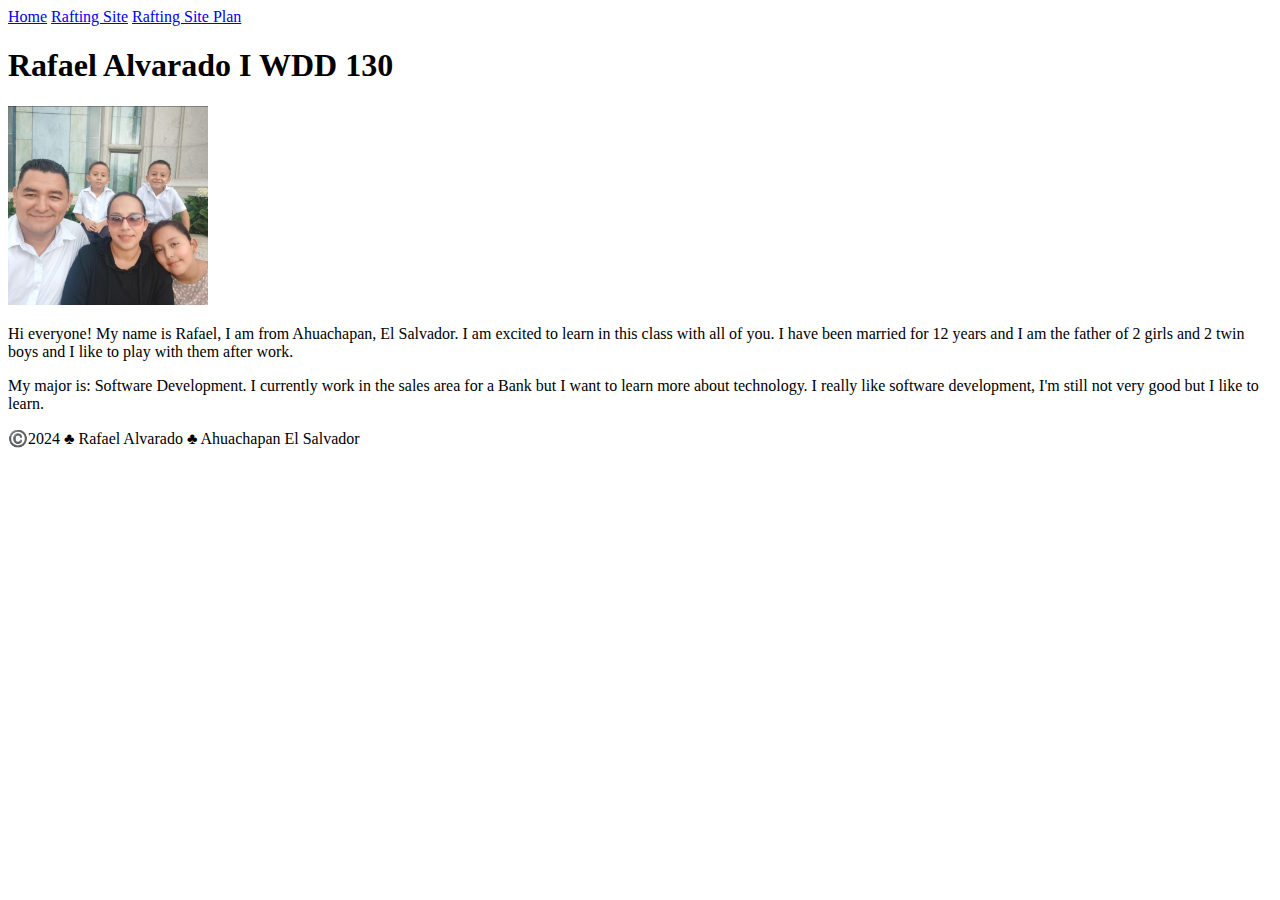
<file: index.html>
<!DOCTYPE html>
<html lang="en">
<head>
    <meta charset="UTF-8">
    <meta name="viewport" content="width=device-width, initial-scale=1.0">
    <title>Rafael Alvarado I WDD 130</title>
</head>
<body>
    <Header>
        <nav>
            <a href="#">Home</a>
            <a href="wwr/">Rafting Site</a>
            <a href="wwr/site-plan-rafting.html">Rafting Site Plan</a>
        </nav>
    </Header>
    <main>
        <h1>Rafael Alvarado I WDD 130</h1>
        <img src="images/profile.jpg" alt="Hello My name is Rafael Alvarado" width="200">
        <p>Hi everyone! My name is Rafael, I am from Ahuachapan, El Salvador. I am excited to learn in this class with all of you. 
            I have been married for 12 years and I am the father of 2 girls and 2 twin boys and I like to play with them after work.
            <p>My major is: Software Development. I currently work in the sales area for a Bank but I want to learn more about technology.
                I really like software development, I'm still not very good but I like to learn.
            </p>
    </main>
    <footer>
        <p>©️2024 &clubs; Rafael Alvarado &clubs;  Ahuachapan El Salvador</p>
    </footer>
</body>
</html>
</file>
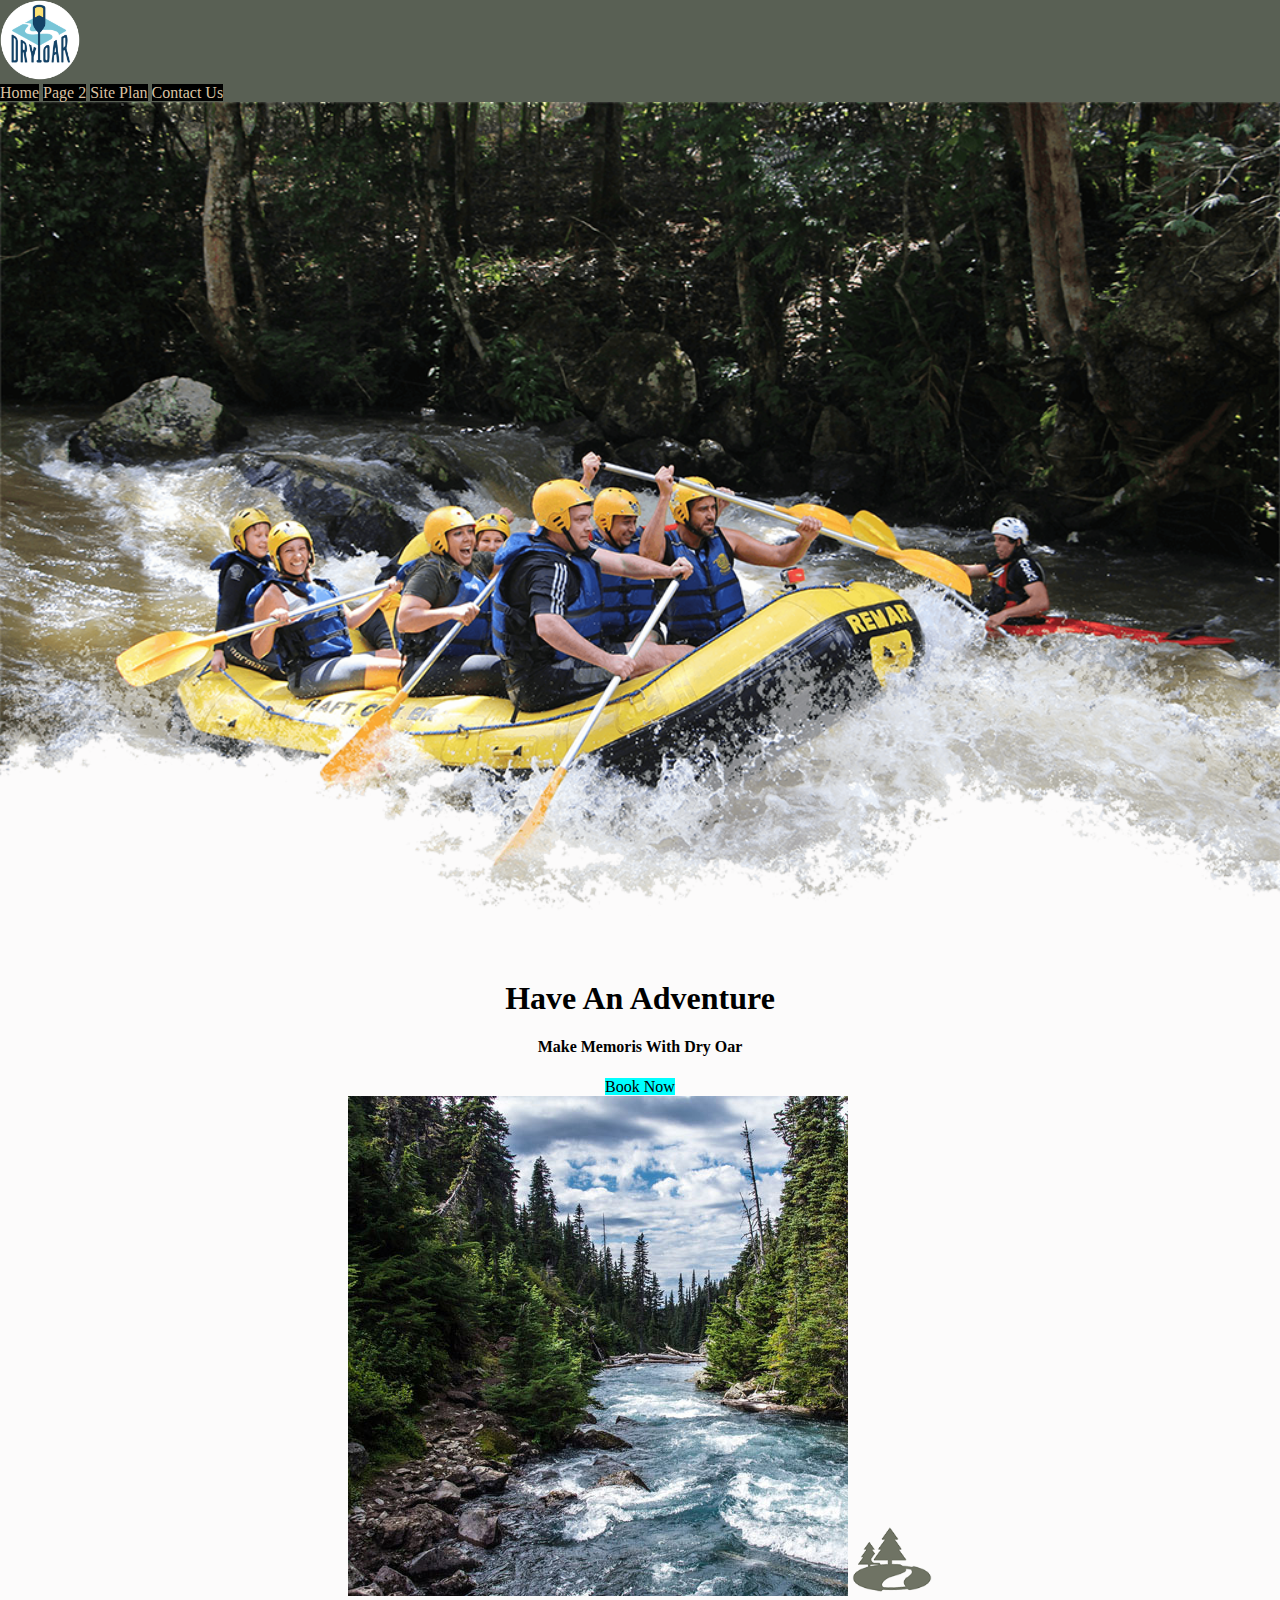
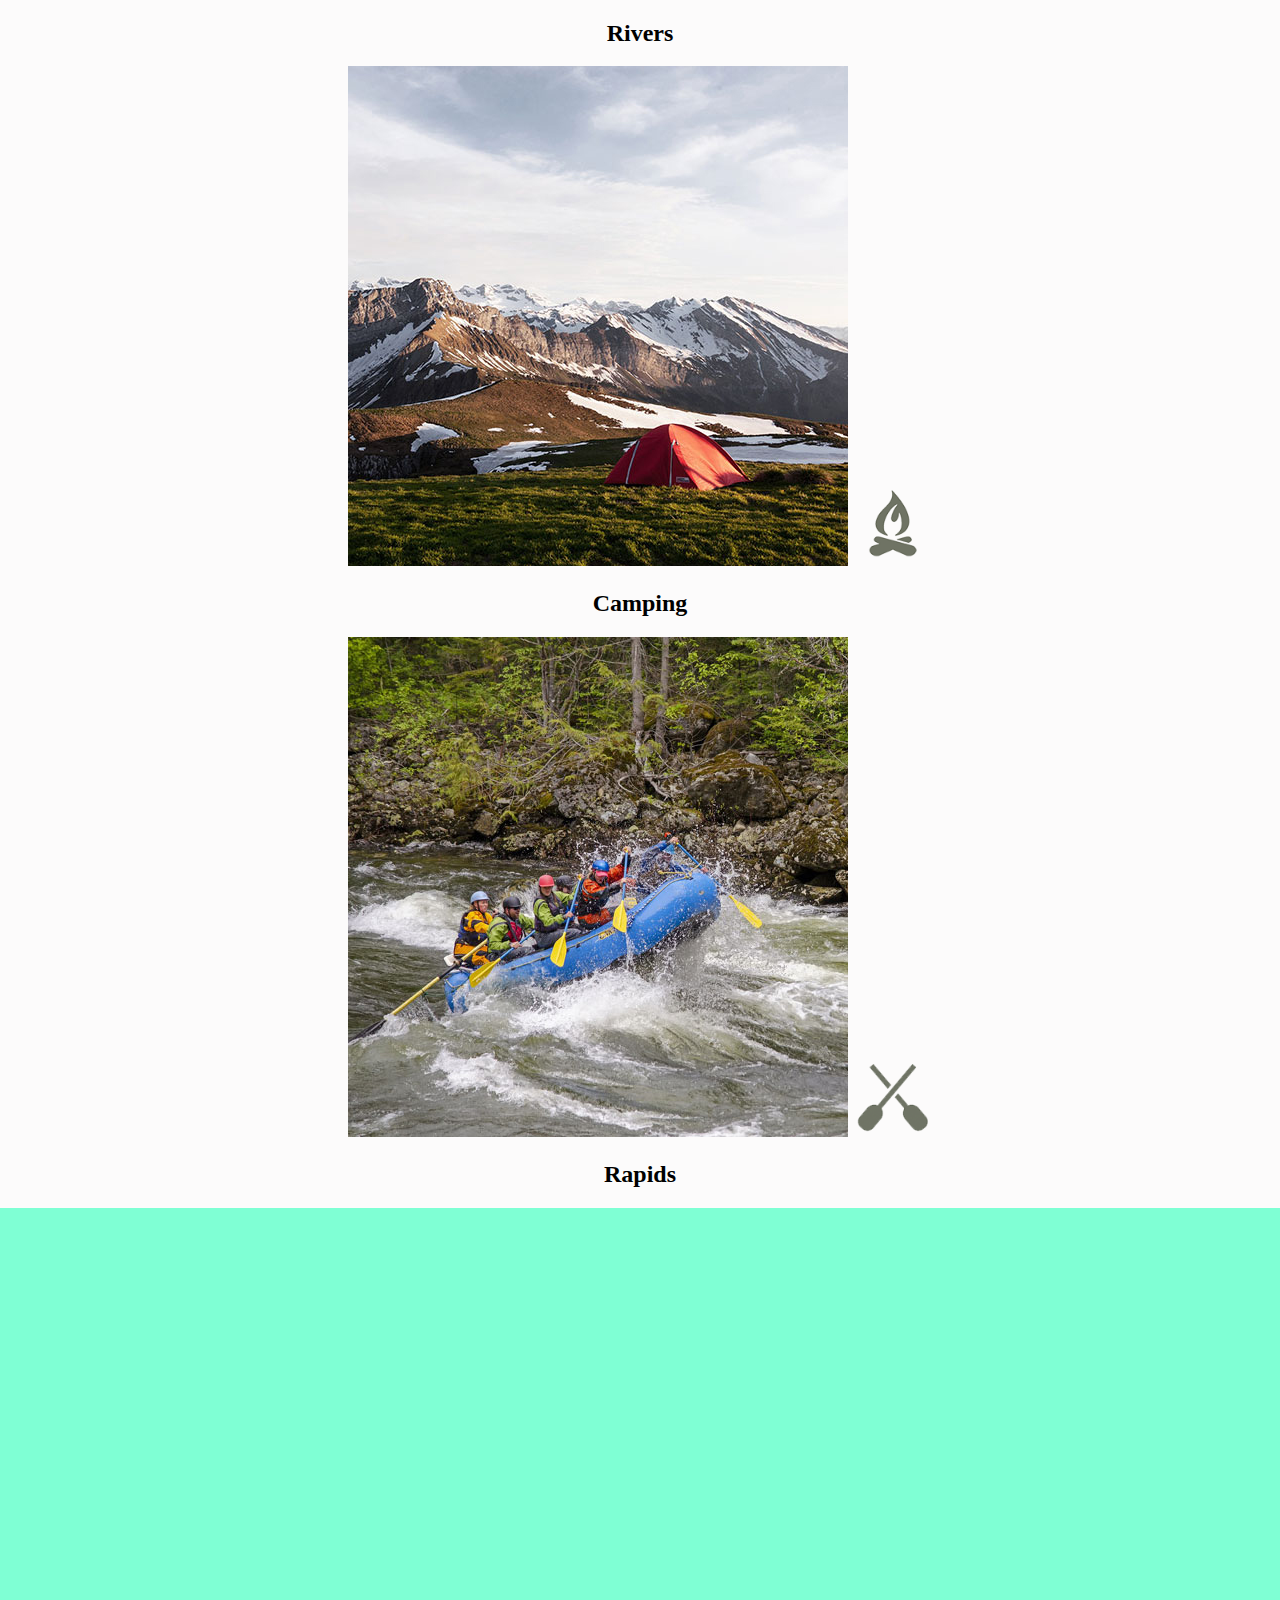
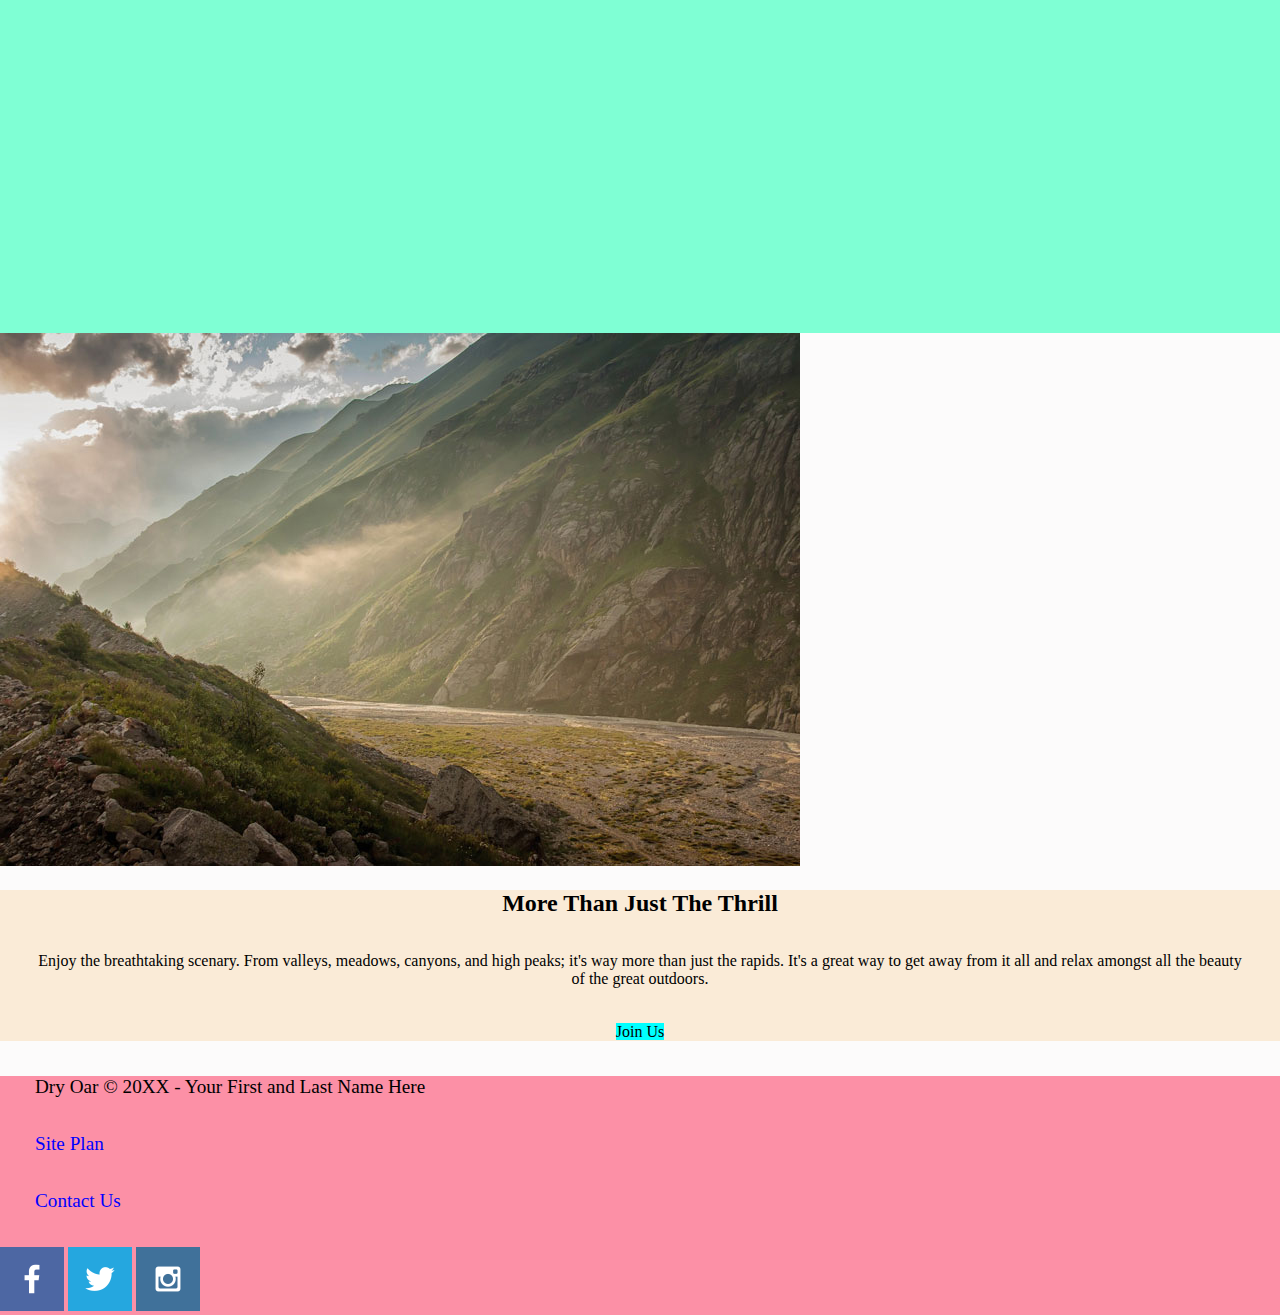
<file: wwr/index.html>
<!DOCTYPE html>
<html lang="en">
<head>
    <meta charset="UTF-8">
    <meta http-equiv="X-UA-Compatible" content="IE=edge">
    <meta name="viewport" content="width=device-width, initial-scale=1.0">
    <title>Dry Oar Boating</title>
    <link rel="stylesheet" href="styles/style.css">
</head>
<body>
    <div id="content">
        <header>

            <img class="logo" src="images/logo.png" alt="Dry Oar Logo">
            <nav>
                 <a href="index.html">Home</a>
                 <a href="#">Page 2</a>
                 <a href="site-plan-rafting.html">Site Plan</a>
                 <a href="contactus.html">Contact Us</a>
            </nav>
        </header>
        <div id="hero"></div>
        <div id="hero-box">
            <img id="hero-img" src="images/hero.png" alt="People enjoying white water rafting">
         </div>
        <section id="hero-msg">
             <h1 class="home-little">Have An Adventure</h1>
             <h4>Make Memoris With Dry Oar </h4>
             <div class="button-box">
                 <a class="book" href="contactus.html">Book Now</a>

             </div>
            <main class="home-grid">
            <section class="rivers-card">
                <img class="card-img" src="images/rivers.jpg" alt="river in forest">
                <img class="icon" src="images/river_icon.png" alt="river icon">
                <h2>Rivers</h2>

            </section>
            <section class="camping-card">
                <img class="card-img" src="images/camping.jpg" alt="tent in mountains">
                <img class="icon" src="images/fire_icon.png" alt="fire icon">
                <h2>Camping</h2>
            </section>
            <section class="rapids-card">
                <img class="card-img" src="images/rapids.jpg" alt="rafting boat">
                <img class="icon" src="images/oars.png" alt="oars icon">
                <h2>Rapids</h2>
            </section>
            <div id="background"></div>
            <img class="mountanins" src="images/mountains.jpg" alt="Misty mountains">
            <section class="msg">
                <h2>More Than Just The Thrill</h2>
                <p>Enjoy the breathtaking scenary. From valleys, meadows, canyons, and high peaks; it's way more than just the rapids. It's a great way to get away from it all and relax amongst all the beauty of the great outdoors.</p>
                <a class="join" href="rivers.html">Join Us</a>
            </section>

             </main>
        <footer>
            <p>Dry Oar &copy; 20XX - Your First and Last Name Here</p>
            <p><a href="site-plan-rafting.html">Site Plan</a></p>
            <p><a href="contactus.html">Contact Us</a></p>
            <div class="social">
                <a href="https://facebook.com" target="_blank">
                    <img src="images/facebook.png" alt="fb icon">
                </a>
                <a href="https://twitter.com" target="_blank">
                    <img src="images/twitter.png" alt="twitter icon">   
                </a>
                <a href="https://instagram.com" target="_blank">
                    <img src="images/instagram.png" alt="instagram icon">
                </a>
            </div>
        </footer>
        </section>
   </div>
</body>
</html>
</file>
<file: wwr/styles/style.css>
body {
    max-width: 1600px;
    margin: 0 auto;
    background-color: #fcfbfb;
    
    
  }
  div.a {
    text-align: center;
  }
  p {
    margin: 35px;
  }
  
  nav a {
    text-align: center;
    color: #fcfbfb;
    text-decoration: none;
   
  } 
  #hero-msg h1{
    text-align: center;
  }
  #hero-msg h4{
    text-align: center;
  }
  .button-box{
    text-align: center;
  }
  main section{
    text-align: center;
  }
  
  #background {
    height: 725px;
}
body {
  background-color: #fcfbfb; 
}
header {
    background-color:rgba(20,30,13, .7);
}
nav a:hover {
    background-color: black;
    color: #d9c2a3;
   
} 
.book, .join{
  background-color: aqua;
  color: black;
  text-decoration: none;
}
.book:hover, .join:hover{
  background-color: blue;
  color: black;
  background-color: blueviolet;
  color: black;
}

#background{
  background-color: aquamarine;
}
.msg{
  background-color: antiquewhite;
}
footer{
  background-color: rgb(252, 144, 166);
}
nav a{
  background-color: black;
  color: #d9c2a3;
  text-decoration: none;
}
.msg h2{

  color: black;
}
.msg p{
  color: black;
}
footer{
  color: black;
}
footer a{
  color: blue;
  text-decoration: none;
}
footer a:hover{
  color: blue;
}
.icon{
  width: 80px;
}
.logo{
width: 80px;  
}
#hero-img{
  width: 100%;
}
footer p{
  font-size: 1.2em;
}
footer p a:hover {
  text-decoration: underline;
}
</file>
